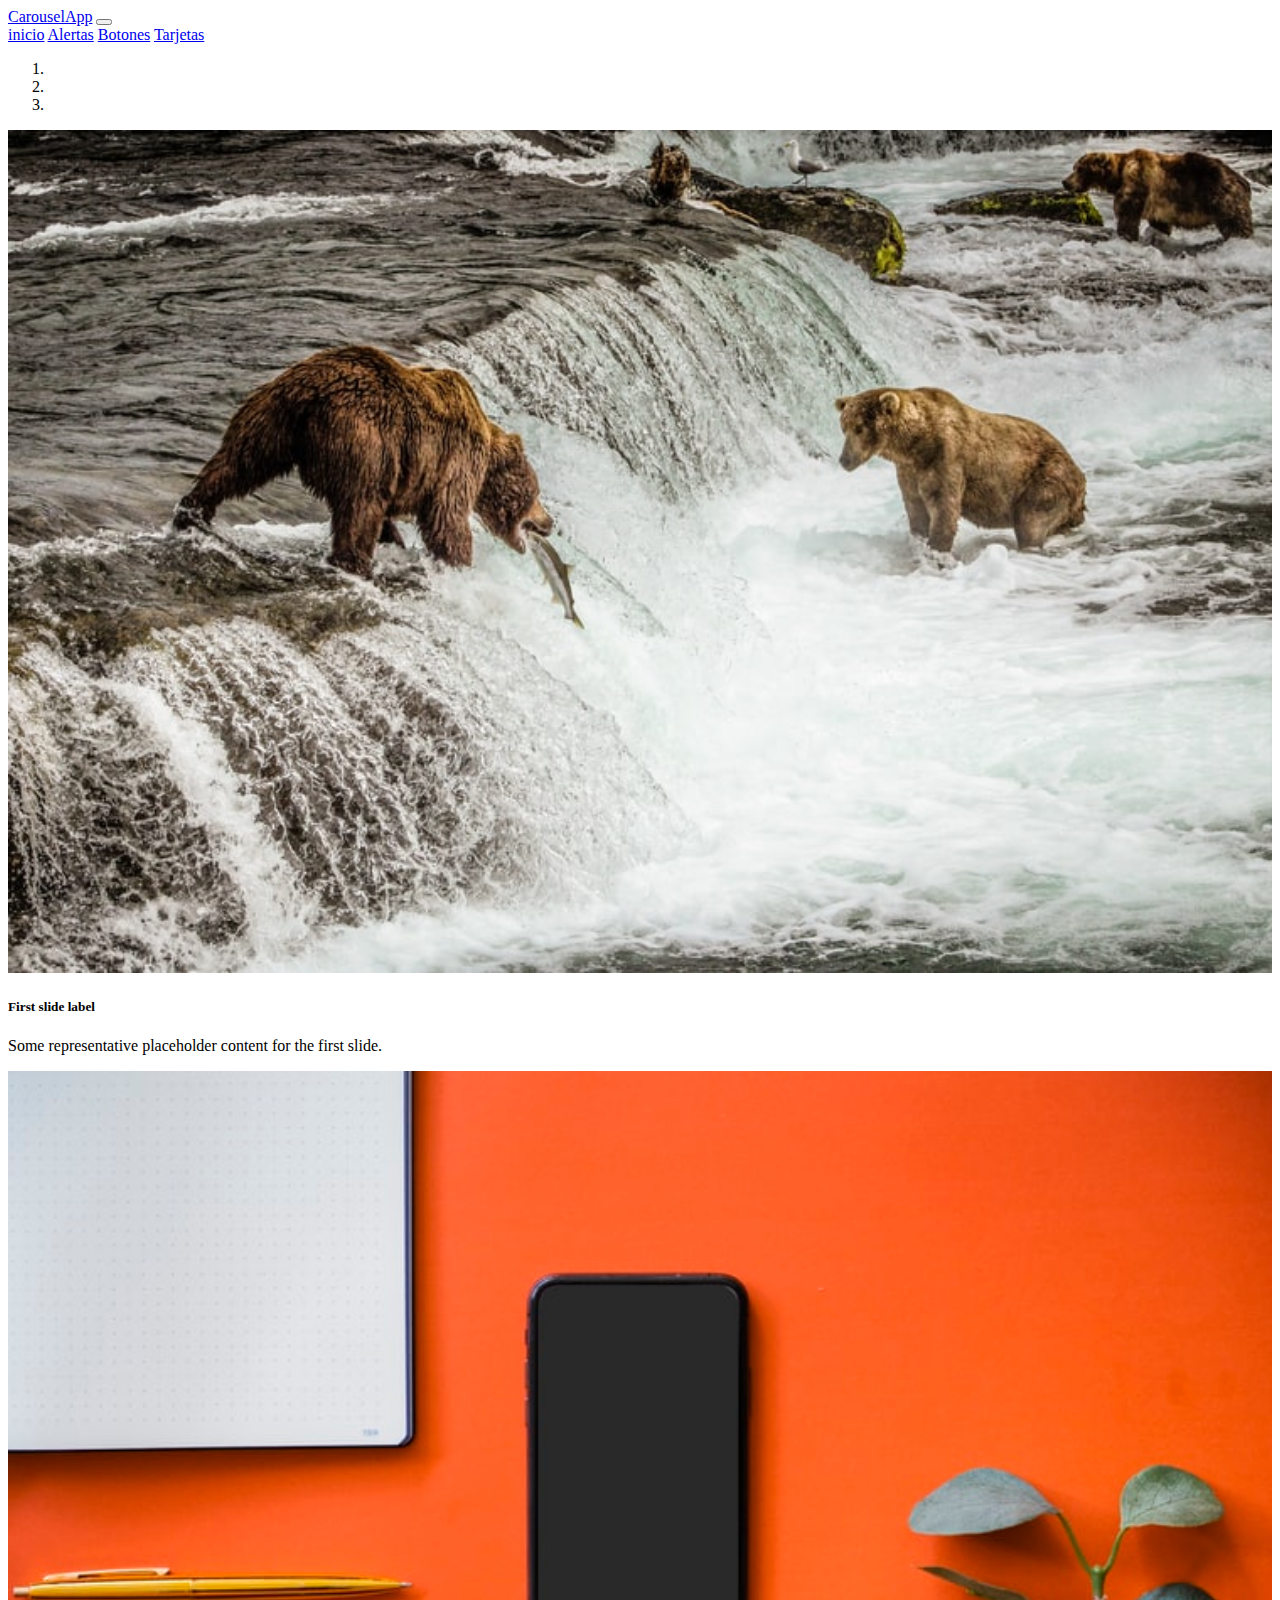
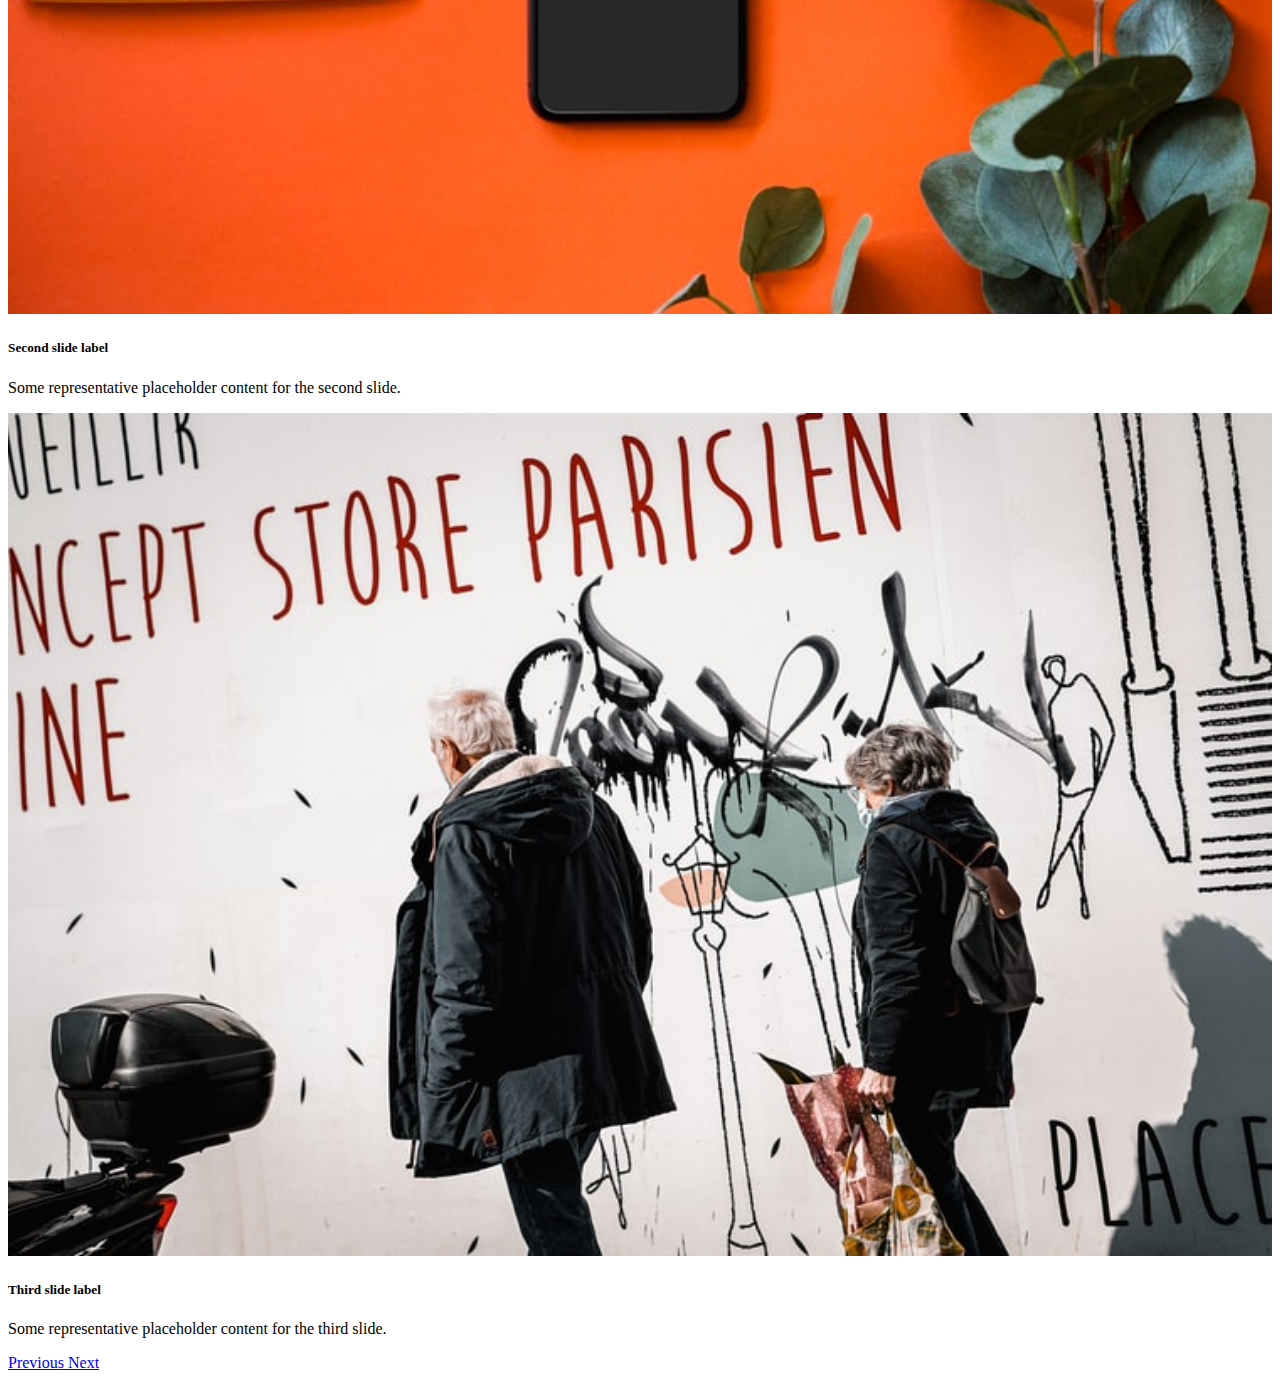
<file: page-1/index.html>
<!doctype html>
<html lang="en">
  <head>
    <!-- Required meta tags -->
    <meta charset="utf-8">
    <meta name="viewport" content="width=device-width, initial-scale=1, shrink-to-fit=no">

    <!-- Bootstrap CSS -->
    <link rel="stylesheet" href="https://cdn.jsdelivr.net/npm/bootstrap@4.6.0/dist/css/bootstrap.min.css" integrity="sha384-B0vP5xmATw1+K9KRQjQERJvTumQW0nPEzvF6L/Z6nronJ3oUOFUFpCjEUQouq2+l" crossorigin="anonymous">
    
    <link rel="stylesheet" href="./styles.css/styles.css">

    <title>CarouselApp</title>
  </head>
  <body>
      <!--Barra de navegacion-->
      <nav class="navbar navbar-expand-lg navbar-dark bg-primary">
        <a class="navbar-brand" href="#">CarouselApp</a>
        <button class="navbar-toggler" type="button" data-toggle="collapse" data-target="#navbarNavAltMarkup" aria-controls="navbarNavAltMarkup" aria-expanded="false" aria-label="Toggle navigation">
          <span class="navbar-toggler-icon"></span>
        </button>

        <!--contenedor de opciones-->
        <div class="collapse navbar-collapse" id="#menuOpciones">
          <div class="navbar-nav ml-auto">
            <a class="nav-link active" href="./index.html">inicio<a> 
            <a class="nav-link" href="./alertas.html">Alertas</a>
            <a class="nav-link" href="./botones.html">Botones</a>
            <a class="nav-link" href="./tarjetas.html">Tarjetas</a>
          </div>
        </div>
      </nav>
      
      <section>
        <div class="container m-auto">
          <div id="carouselExampleCaptions" class="carousel slide" data-ride="carousel">
            <ol class="carousel-indicators">
              <li data-target="#carouselExampleCaptions" data-slide-to="0" class="active"></li>
              <li data-target="#carouselExampleCaptions" data-slide-to="1"></li>
              <li data-target="#carouselExampleCaptions" data-slide-to="2"></li>
            </ol>
            <div class="carousel-inner">
              <div class="carousel-item active">
                <img src="./img/img.1.jpg" class="d-block img-size" alt="...">
                <div class="carousel-caption d-none d-md-block">
                  <h5>First slide label</h5>
                  <p>Some representative placeholder content for the first slide.</p>
                </div>
              </div>
              <div class="carousel-item">
                <img src="./img/img.2.jpg" class="d-block img-size" alt="...">
                <div class="carousel-caption d-none d-md-block">
                  <h5>Second slide label</h5>
                  <p>Some representative placeholder content for the second slide.</p>
                </div>
              </div>
              <div class="carousel-item">
                <img src="./img/img.3.jpg" class="d-block img-size" alt="...">
                <div class="carousel-caption d-none d-md-block">
                  <h5>Third slide label</h5>
                  <p>Some representative placeholder content for the third slide.</p>
                </div>
              </div>
            </div>
            <a class="carousel-control-prev" href="#carouselExampleCaptions" role="button" data-slide="prev">
              <span class="carousel-control-prev-icon" aria-hidden="true"></span>
              <span class="sr-only">Previous</span>
            </a>
            <a class="carousel-control-next" href="#carouselExampleCaptions" role="button" data-slide="next">
              <span class="carousel-control-next-icon" aria-hidden="true"></span>
              <span class="sr-only">Next</span>
            </a>
          </div>
        </div>
      </section>

    <!-- Optional JavaScript; choose one of the two! -->

    <!-- Option 1: jQuery and Bootstrap Bundle (includes Popper) -->
    <script src="https://code.jquery.com/jquery-3.5.1.slim.min.js" integrity="sha384-DfXdz2htPH0lsSSs5nCTpuj/zy4C+OGpamoFVy38MVBnE+IbbVYUew+OrCXaRkfj" crossorigin="anonymous"></script>
    <script src="https://cdn.jsdelivr.net/npm/bootstrap@4.6.0/dist/js/bootstrap.bundle.min.js" integrity="sha384-Piv4xVNRyMGpqkS2by6br4gNJ7DXjqk09RmUpJ8jgGtD7zP9yug3goQfGII0yAns" crossorigin="anonymous"></script>

    <!-- Option 2: Separate Popper and Bootstrap JS -->
    <!--
    <script src="https://code.jquery.com/jquery-3.5.1.slim.min.js" integrity="sha384-DfXdz2htPH0lsSSs5nCTpuj/zy4C+OGpamoFVy38MVBnE+IbbVYUew+OrCXaRkfj" crossorigin="anonymous"></script>
    <script src="https://cdn.jsdelivr.net/npm/popper.js@1.16.1/dist/umd/popper.min.js" integrity="sha384-9/reFTGAW83EW2RDu2S0VKaIzap3H66lZH81PoYlFhbGU+6BZp6G7niu735Sk7lN" crossorigin="anonymous"></script>
    <script src="https://cdn.jsdelivr.net/npm/bootstrap@4.6.0/dist/js/bootstrap.min.js" integrity="sha384-+YQ4JLhjyBLPDQt//I+STsc9iw4uQqACwlvpslubQzn4u2UU2UFM80nGisd026JF" crossorigin="anonymous"></script>
    -->
  </body>
</html>
</file>
<file: page-1/styles.css/styles.css>
.img-size{
    width: 100%;
    height: 10%
}
</file>
